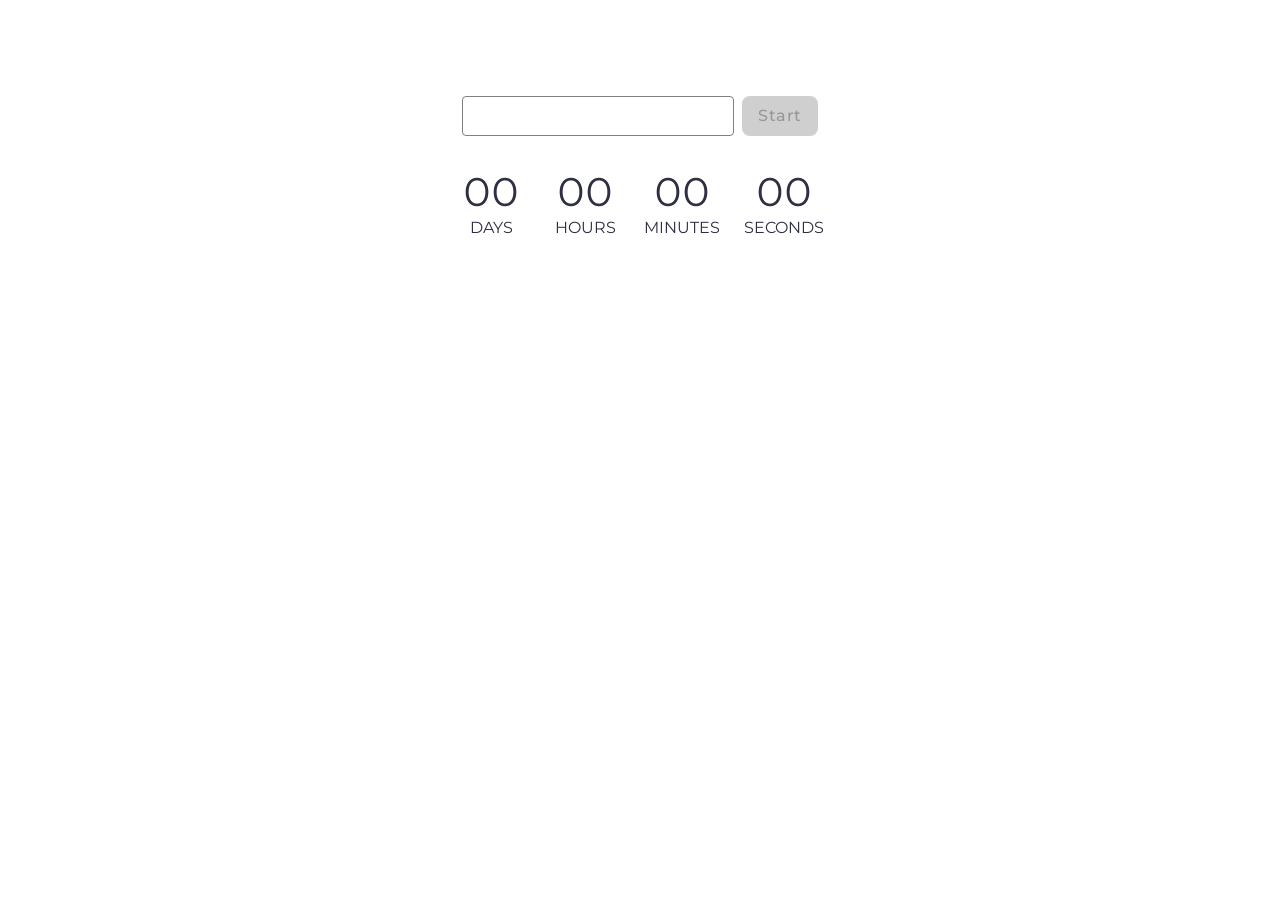
<file: src/1-timer.html>
<!doctype html>
<html lang="en">
  <head>
    <meta charset="UTF-8" />
    <meta http-equiv="X-UA-Compatible" content="IE=edge" />
    <meta name="viewport" content="width=device-width, initial-scale=1.0" />
    <title>Page 2</title>
    <link rel="preconnect" href="https://fonts.googleapis.com" />
    <link rel="preconnect" href="https://fonts.gstatic.com" crossorigin />
    <link
      href="https://fonts.googleapis.com/css2?family=Montserrat:wght@400;500&display=swap"
      rel="stylesheet"
    />
    <link rel="stylesheet" href="./css/styles.css" />
    <link rel="stylesheet" href="./css/timer.css" />
  </head>
  <body>
    <main class="timer-page">
      <div class="timer-controls">
        <input type="text" id="datetime-picker" />
        <button type="button" data-start disabled>Start</button>
      </div>

      <div class="timer">
        <div class="field">
          <span class="value" data-days>00</span>
          <span class="label">Days</span>
        </div>
        <div class="field">
          <span class="value" data-hours>00</span>
          <span class="label">Hours</span>
        </div>
        <div class="field">
          <span class="value" data-minutes>00</span>
          <span class="label">Minutes</span>
        </div>
        <div class="field">
          <span class="value" data-seconds>00</span>
          <span class="label">Seconds</span>
        </div>
      </div>
    </main>

    <script src="./js/1-timer.js" type="module"></script>
  </body>
</html>
</file>
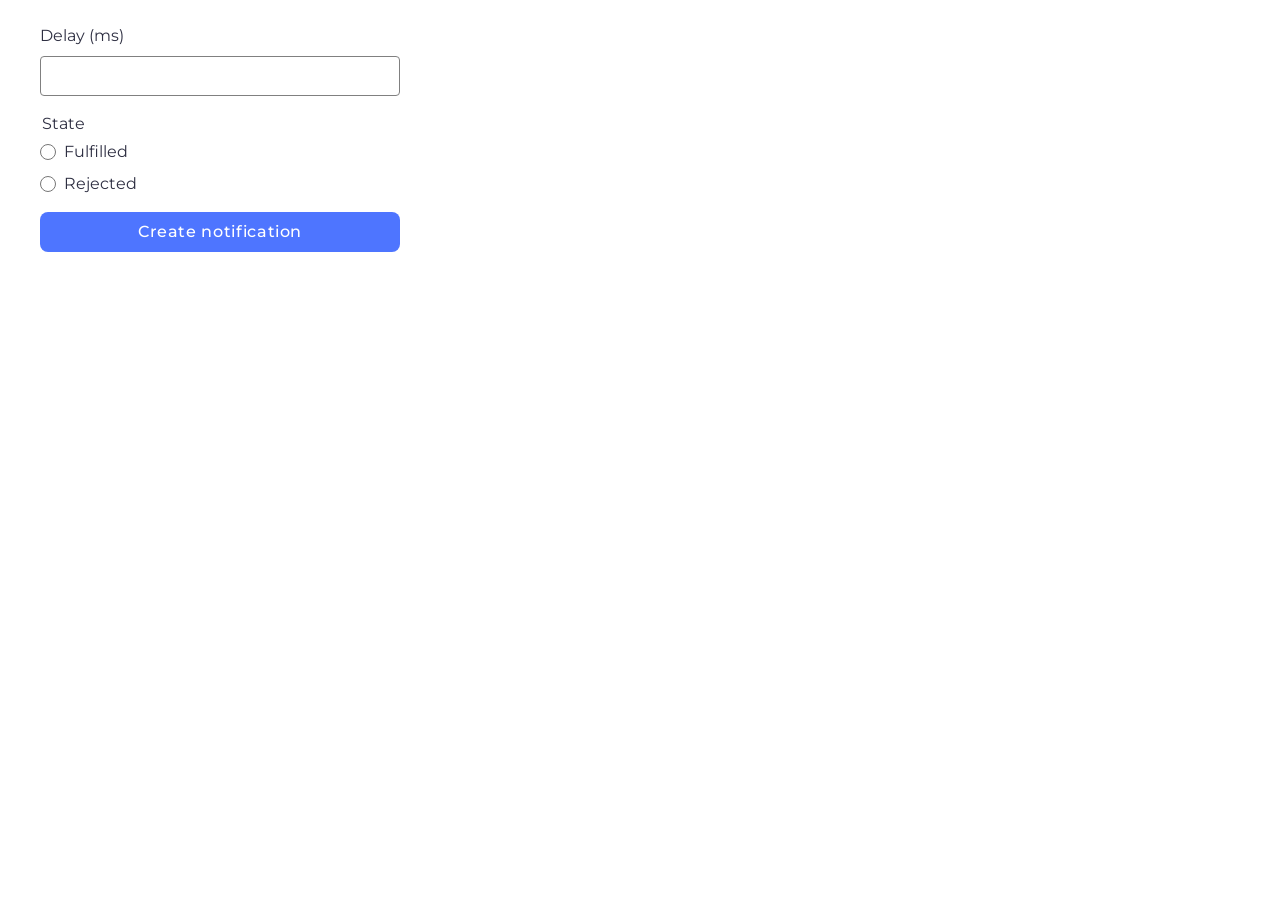
<file: src/2-snackbar.html>
<!doctype html>
<html lang="en">
  <head>
    <meta charset="UTF-8" />
    <meta http-equiv="X-UA-Compatible" content="IE=edge" />
    <meta name="viewport" content="width=device-width, initial-scale=1.0" />
    <title>Page 3</title>
    <link rel="preconnect" href="https://fonts.googleapis.com" />
    <link rel="preconnect" href="https://fonts.gstatic.com" crossorigin />
    <link
      href="https://fonts.googleapis.com/css2?family=Montserrat:wght@400;500&display=swap"
      rel="stylesheet"
    />
    <link rel="stylesheet" href="./css/styles.css" />
    <link rel="stylesheet" href="./css/snackbar.css" />
  </head>
  <body>
    <main>
      <div class="container">
        <form class="form">
          <label>
            Delay (ms)
            <input type="number" name="delay" required />
          </label>

          <fieldset>
            <legend>State</legend>
            <label>
              <input type="radio" name="state" value="fulfilled" required />
              Fulfilled
            </label>
            <label>
              <input type="radio" name="state" value="rejected" required />
              Rejected
            </label>
          </fieldset>

          <button type="submit">Create notification</button>
        </form>
      </div>
    </main>

    <script type="module" src="./js/2-snackbar.js"></script>
  </body>
</html>
</file>
<file: src/css/styles.css>
/**
  |============================
  | include css partials with
  | default @import url()
  |============================
*/
/* Common styles */
@import url('./reset.css');
@import url('./base.css');
@import url('./container.css');
@import url('./animations.css');

/* Sections style */
@import url('./header.css');
@import url('./vite-promo.css');
@import url('./badges.css');
@import url('./back-link.css');
@import url('./footer.css');
</file>
<file: src/css/timer.css>
body {
  background-color: #fff;
  font-family: 'Montserrat', sans-serif;
  color: #2e2f42;
}

.timer-page {
  display: flex;
  flex-direction: column;
  align-items: center;
  padding-top: 96px;
}

.timer-controls {
  display: flex;
  align-items: center;
  gap: 8px;
}

#datetime-picker {
  box-sizing: border-box;
  width: 272px;
  height: 40px;
  padding: 8px 16px;
  border: 1px solid #808080;
  border-radius: 4px;
  outline: none;
  background-color: transparent;
  font-family: inherit;
  font-size: 16px;
  font-weight: 400;
  line-height: 1.5;
  color: #2e2f42;
  cursor: pointer;
}

#datetime-picker:disabled {
  border-color: #808080;
  background-color: #fff;
  color: #808080;
  cursor: not-allowed;
  opacity: 1;
}

button[data-start] {
  box-sizing: border-box;
  min-width: 75px;
  height: 40px;
  padding: 8px 16px;
  border: none;
  border-radius: 8px;
  background-color: #4e75ff;
  font-family: inherit;
  font-size: 16px;
  font-weight: 500;
  line-height: 1.5;
  letter-spacing: 0.04em;
  color: #fff;
  cursor: pointer;
}

button[data-start]:hover:not(:disabled) {
  background-color: #3d64e6;
}

button[data-start]:disabled {
  background-color: #cfcfcf;
  color: #989898;
  cursor: not-allowed;
}

.timer {
  display: flex;
  gap: 24px;
  margin-top: 32px;
}

.field {
  display: flex;
  flex-direction: column;
  align-items: center;
  min-width: 70px;
}

.value {
  font-size: 40px;
  font-weight: 400;
  line-height: 48px;
  font-variant-numeric: tabular-nums;
  color: #2e2f42;
}

.label {
  font-size: 16px;
  font-weight: 400;
  line-height: 24px;
  text-transform: uppercase;
  color: #2e2f42;
}
</file>
<file: src/css/snackbar.css>
body {
  background-color: #fff;
  font-family: 'Montserrat', sans-serif;
  color: #2e2f42;
}

.form {
  display: flex;
  flex-direction: column;
  gap: 16px;
  max-width: 360px;
  margin-top: 24px;
}

.form > label,
.form fieldset {
  display: flex;
  flex-direction: column;
  gap: 8px;
  font-size: 16px;
  font-weight: 400;
  line-height: 1.5;
}

.form fieldset {
  margin: 0;
  padding: 0;
  border: none;
}

.form legend {
  margin-bottom: 4px;
}

.form fieldset label {
  display: flex;
  flex-direction: row;
  align-items: center;
  gap: 8px;
}

.form input[type='number'] {
  box-sizing: border-box;
  width: 100%;
  height: 40px;
  padding: 8px 16px;
  border: 1px solid #808080;
  border-radius: 4px;
  outline: none;
  background-color: transparent;
  font-family: inherit;
  font-size: 16px;
  line-height: 1.5;
  color: #2e2f42;
}

.form input[type='radio'] {
  width: 16px;
  height: 16px;
  margin: 0;
  accent-color: #4e75ff;
}

.form button {
  height: 40px;
  border: none;
  border-radius: 8px;
  background-color: #4e75ff;
  font-family: inherit;
  font-size: 16px;
  font-weight: 500;
  line-height: 1.5;
  letter-spacing: 0.04em;
  color: #fff;
  cursor: pointer;
}

.form button:hover {
  background-color: #3d64e6;
}
</file>
